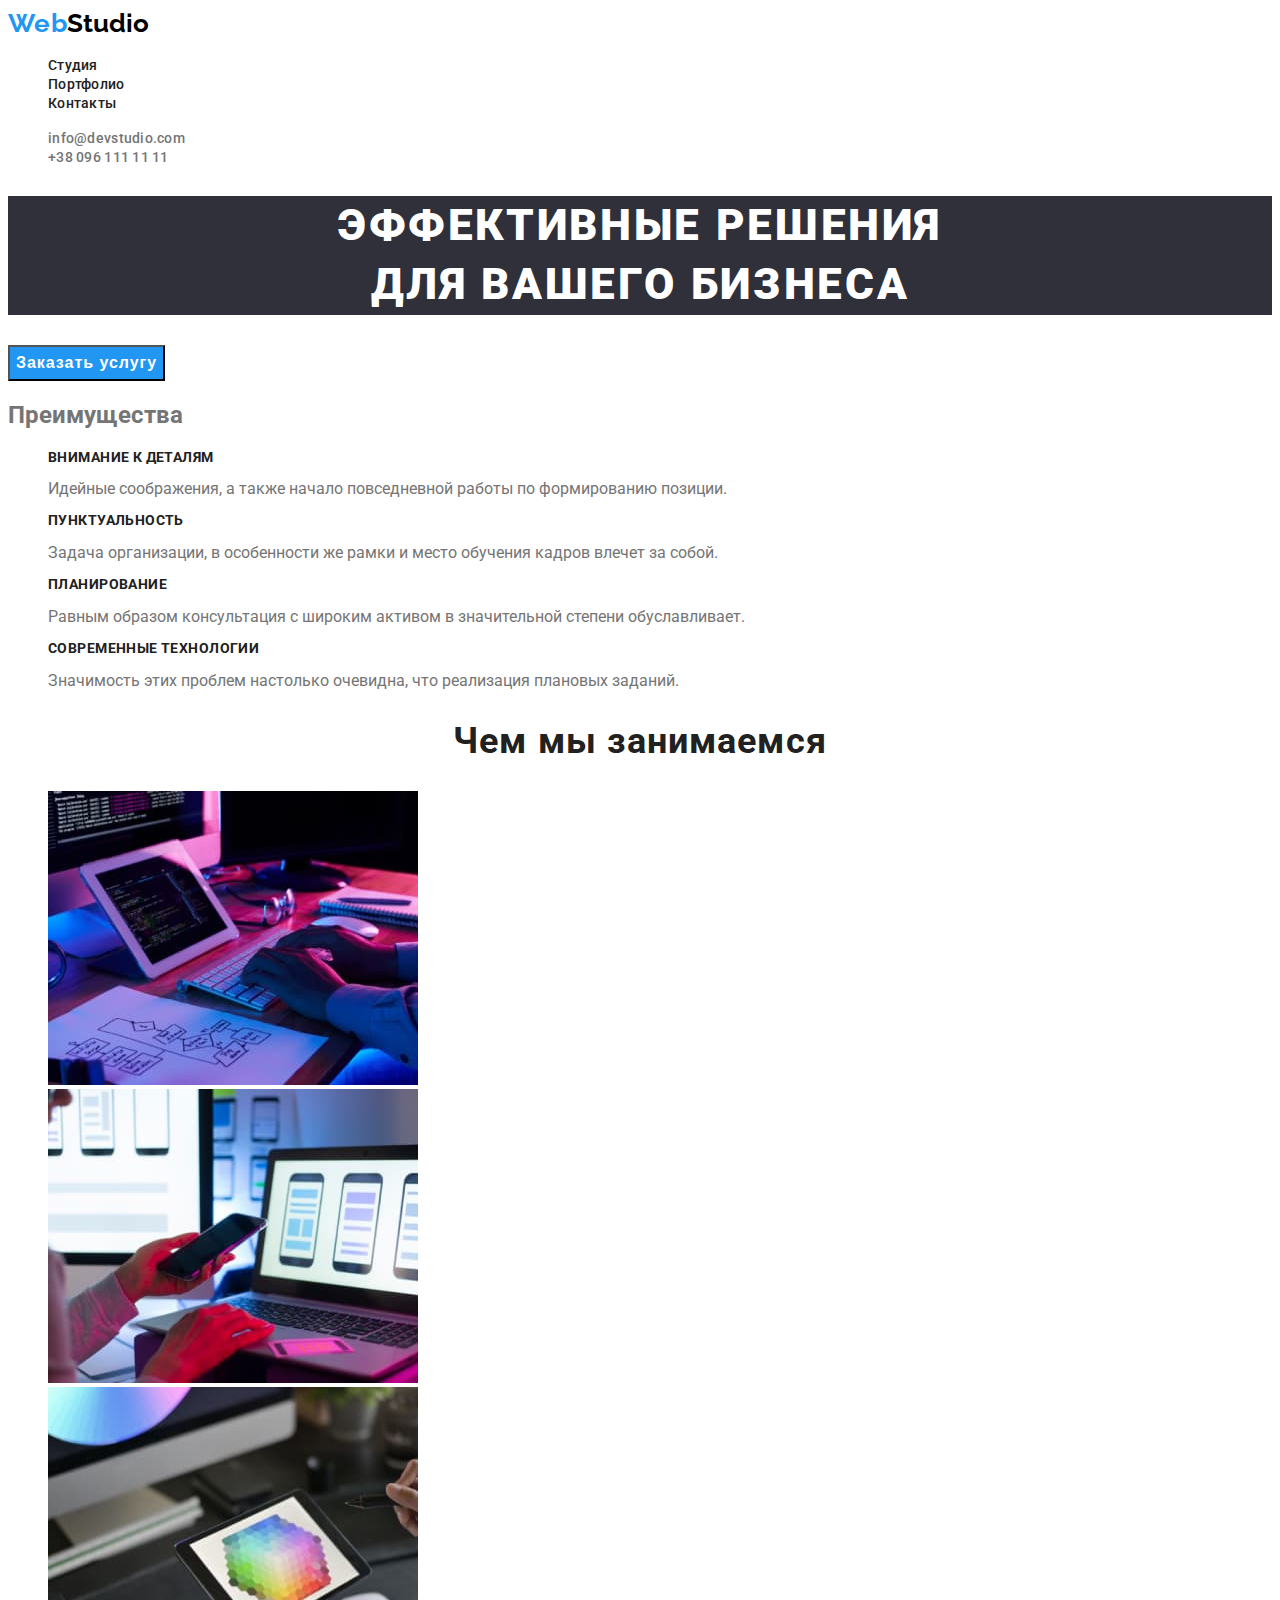
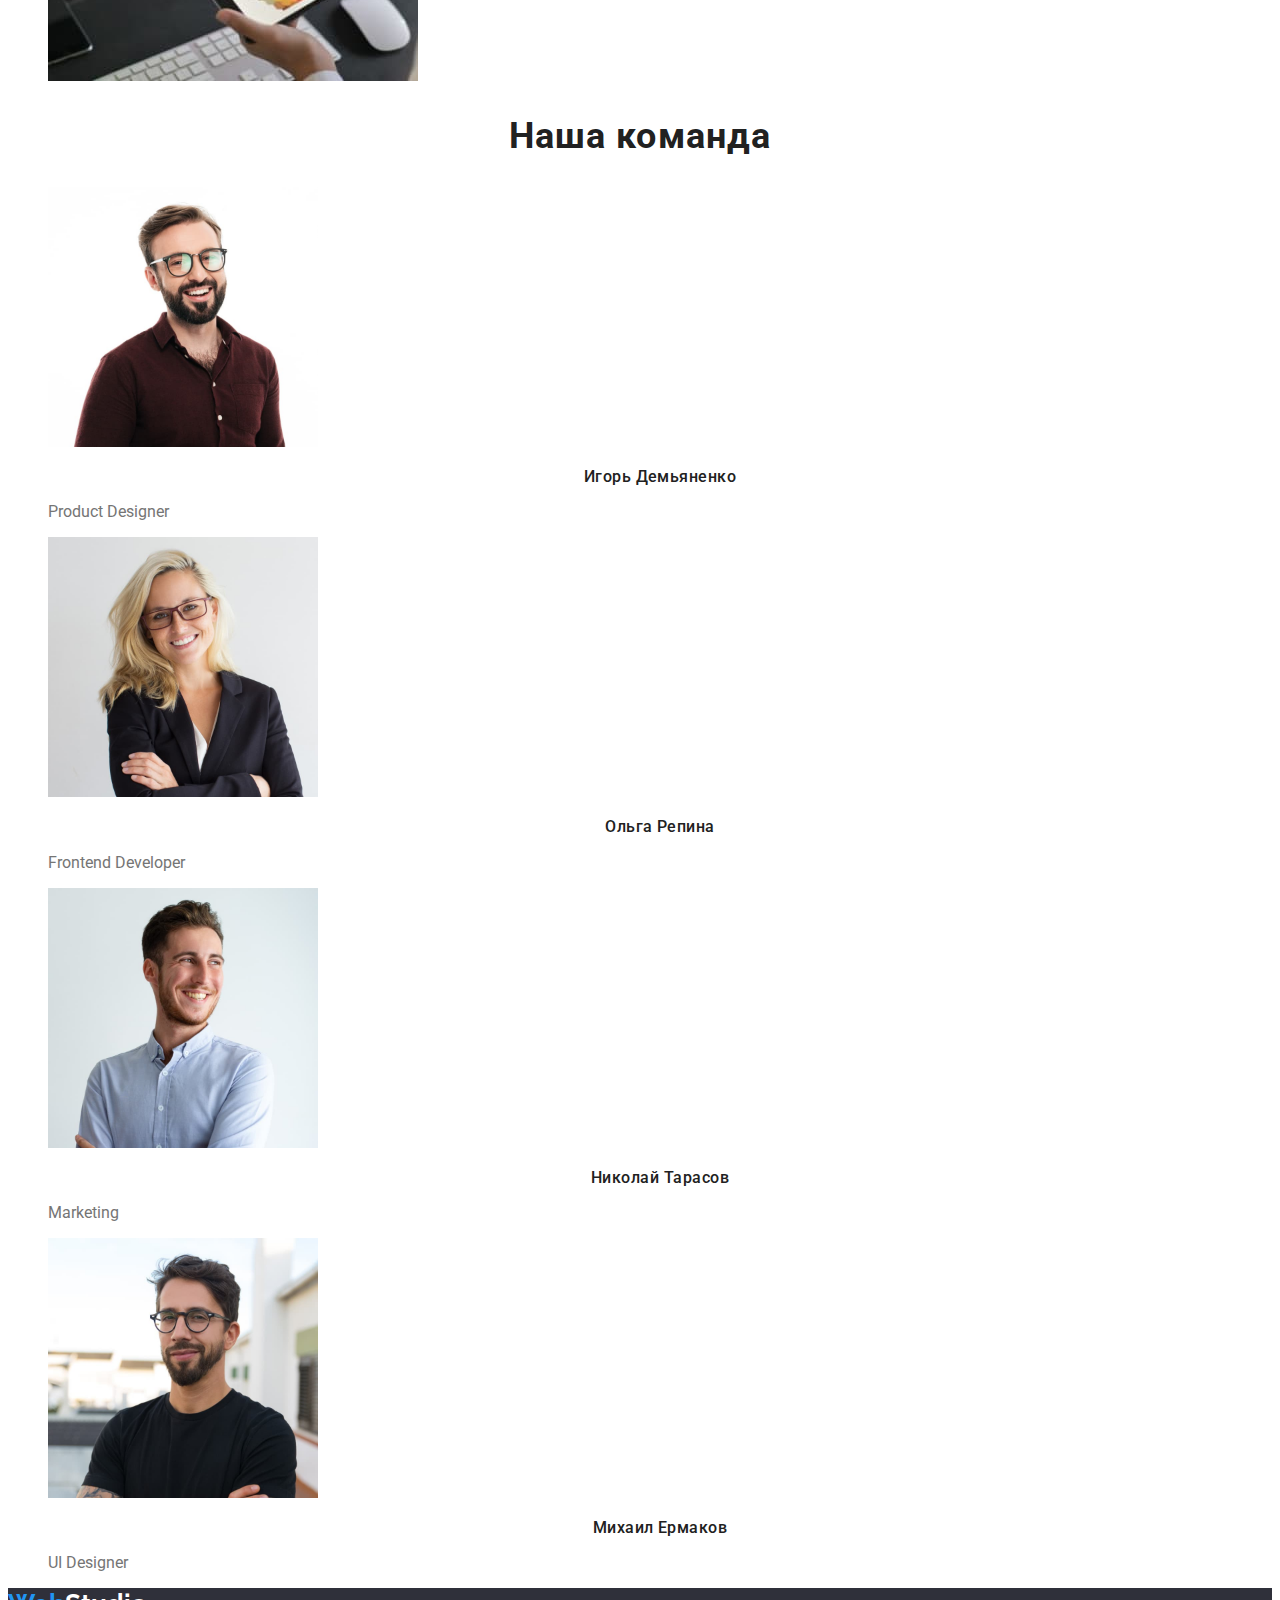
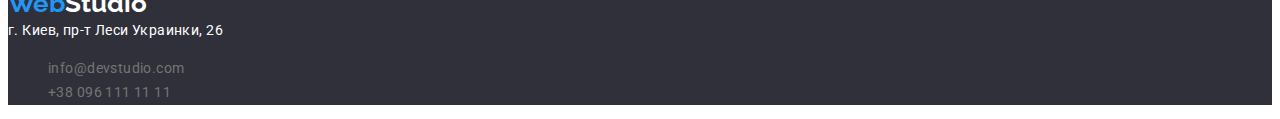
<file: index.html>
<!DOCTYPE html>
<html lang="en">
  <head>
    <meta charset="UTF-8" />
    <meta name="viewport" content="width=device-width, initial-scale=1.0" />
    <link rel="preconnect" href="https://fonts.gstatic.com" />
    <link
      href="https://fonts.googleapis.com/css2?family=Raleway:wght@700&family=Roboto:wght@400;500;700;900&display=swap"
      rel="stylesheet"
    />
    <link rel="stylesheet" href="./css/common.css" />
    <link rel="stylesheet" href="./css/style.css" />
    <title>HomeWork_2</title>
  </head>
  <body>
    <header>
      <nav class="nav">
        <a class="nav logo" href="http://127.0.0.1:5500/index.html">
          <span>Web</span>Studio</a
        >
        <ul class="list">
          <li>
            <a class="nav link" href="http://127.0.0.1:5500/index.html"
              >Студия</a
            >
          </li>
          <li>
            <a class="nav link" href="http://127.0.0.1:5500/portfolio.html"
              >Портфолио</a
            >
          </li>
          <li>
            <a class="nav link" href="http://127.0.0.1:5500/index.html"
              >Контакты</a
            >
          </li>
        </ul>
      </nav>
      <ul class="list">
        <li>
          <a class="contact" href="mailto:info@devstudio.com"
            >info@devstudio.com</a
          >
        </li>
        <li>
          <a class="contact" href="tel:+380961111111">+38 096 111 11 11</a>
        </li>
      </ul>
    </header>
    <main>
      <section>
        <h1 class="main h1">
          ЭФФЕКТИВНЫЕ РЕШЕНИЯ <br />
          ДЛЯ ВАШЕГО БИЗНЕСА
        </h1>
        <button class="main button">Заказать услугу</button>
      </section>
      <section>
        <h2 class="main h2">Преимущества</h2>
        <ul class="list">
          <li>
            <h3 class="main h3">Внимание к деталям</h3>
            <span>
              Идейные соображения, а также начало повседневной работы по
              формированию позиции.
            </span>
          </li>
          <li>
            <h3 class="main h3">Пунктуальность</h3>
            <span>
              Задача организации, в особенности же рамки и место обучения кадров
              влечет за собой.
            </span>
          </li>
          <li>
            <h3 class="main h3">Планирование</h3>
            <span>
              Равным образом консультация с широким активом в значительной
              степени обуславливает.
            </span>
          </li>
          <li>
            <h3 class="main h3">Современные технологии</h3>
            <span>
              Значимость этих проблем настолько очевидна, что реализация
              плановых заданий.
            </span>
          </li>
        </ul>
      </section>
      <section>
        <h2 class="examples h2">Чем мы занимаемся</h2>
        <ul class="list">
          <li>
            <img
              src="./images/img_1.jpg"
              alt="Руки печатают на клавиатуре планшета"
              width="370"
              height="294"
            />
          </li>
          <li>
            <img
              src="./images/img_2.jpg"
              alt="Девушка с телефоном перед ноутбуком"
              width="370"
              height="294"
            />
          </li>
          <li>
            <img
              src="./images/img_3.jpg"
              alt="Планшет с открытой палитрой цветов"
              width="370"
              height="294"
            />
          </li>
        </ul>
      </section>
      <section>
        <h2 class="our-team h2">Наша команда</h2>
        <ul class="list">
          <li>
            <img
              src="./images/teammate_1.jpg"
              alt="Игорь Демьяненко"
              width="270"
              height="260"
            />
            <h3 class="name">Игорь Демьяненко</h3>
            <p class="about">Product Designer</p>
          </li>
          <li>
            <img
              src="./images/teammate_2.jpg"
              alt="Ольга Репина"
              width="270"
              height="260"
            />
            <h3 class="name">Ольга Репина</h3>
            <p class="about">Frontend Developer</p>
          </li>
          <li>
            <img
              src="./images/teammate_3.jpg"
              alt="Николай Тарасов"
              width="270"
              height="260"
            />
            <h3 class="name">Николай Тарасов</h3>
            <p class="about">Marketing</p>
          </li>
          <li>
            <img
              src="./images/teammate_4.jpg"
              alt="Михаил Ермаков"
              width="270"
              height="260"
            />
            <h3 class="name">Михаил Ермаков</h3>
            <p class="about">UI Designer</p>
          </li>
        </ul>
      </section>
    </main>
    <footer class="footer">
      <a class="logo" href="http://127.0.0.1:5500/index.html"
        ><span>Web</span>Studio</a
      >
      <address class="adress">
        г. Киев, пр-т Леси Украинки, 26
        <ul class="list">
          <li>
            <a class="contact" href="mailto:info@devstudio.com"
              >info@devstudio.com</a
            >
          </li>
          <li>
            <a class="contact" href="tel:+380961111111">+38 096 111 11 11</a>
          </li>
        </ul>
      </address>
    </footer>
  </body>
</html>
</file>
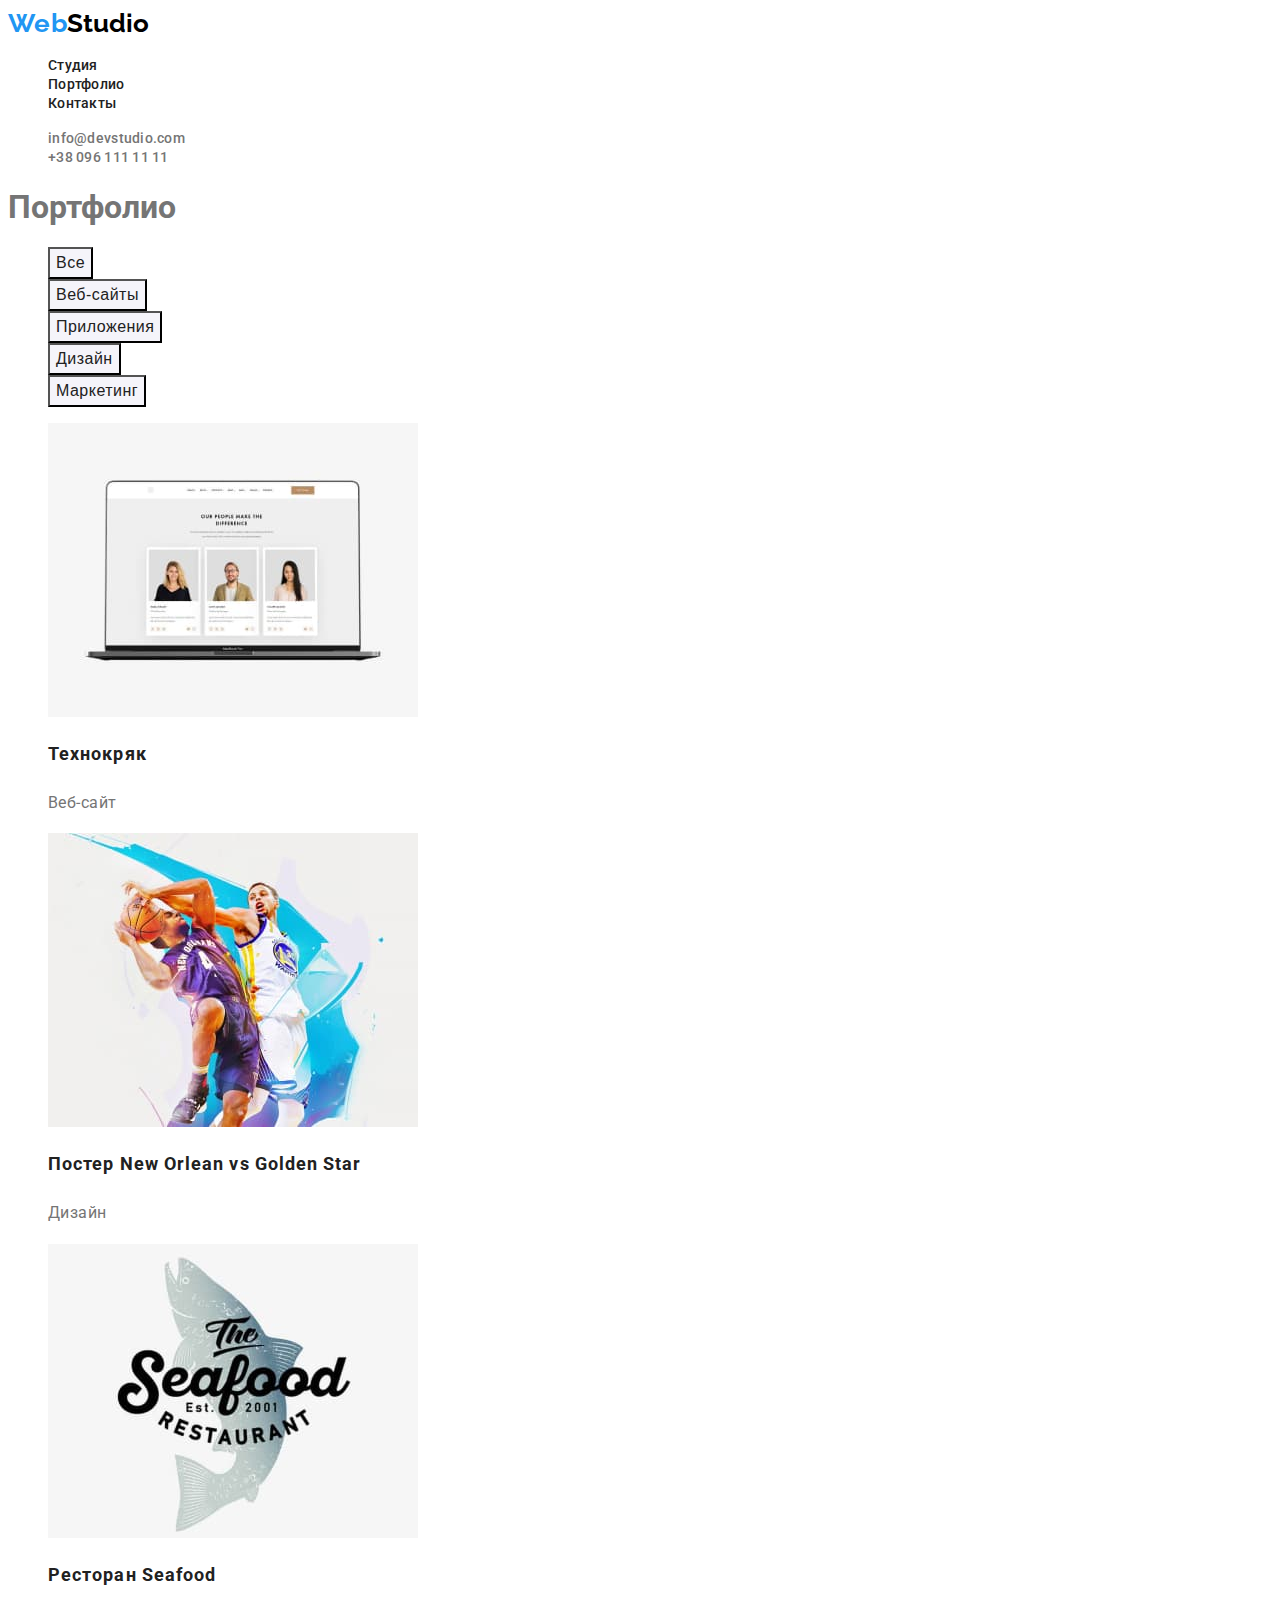
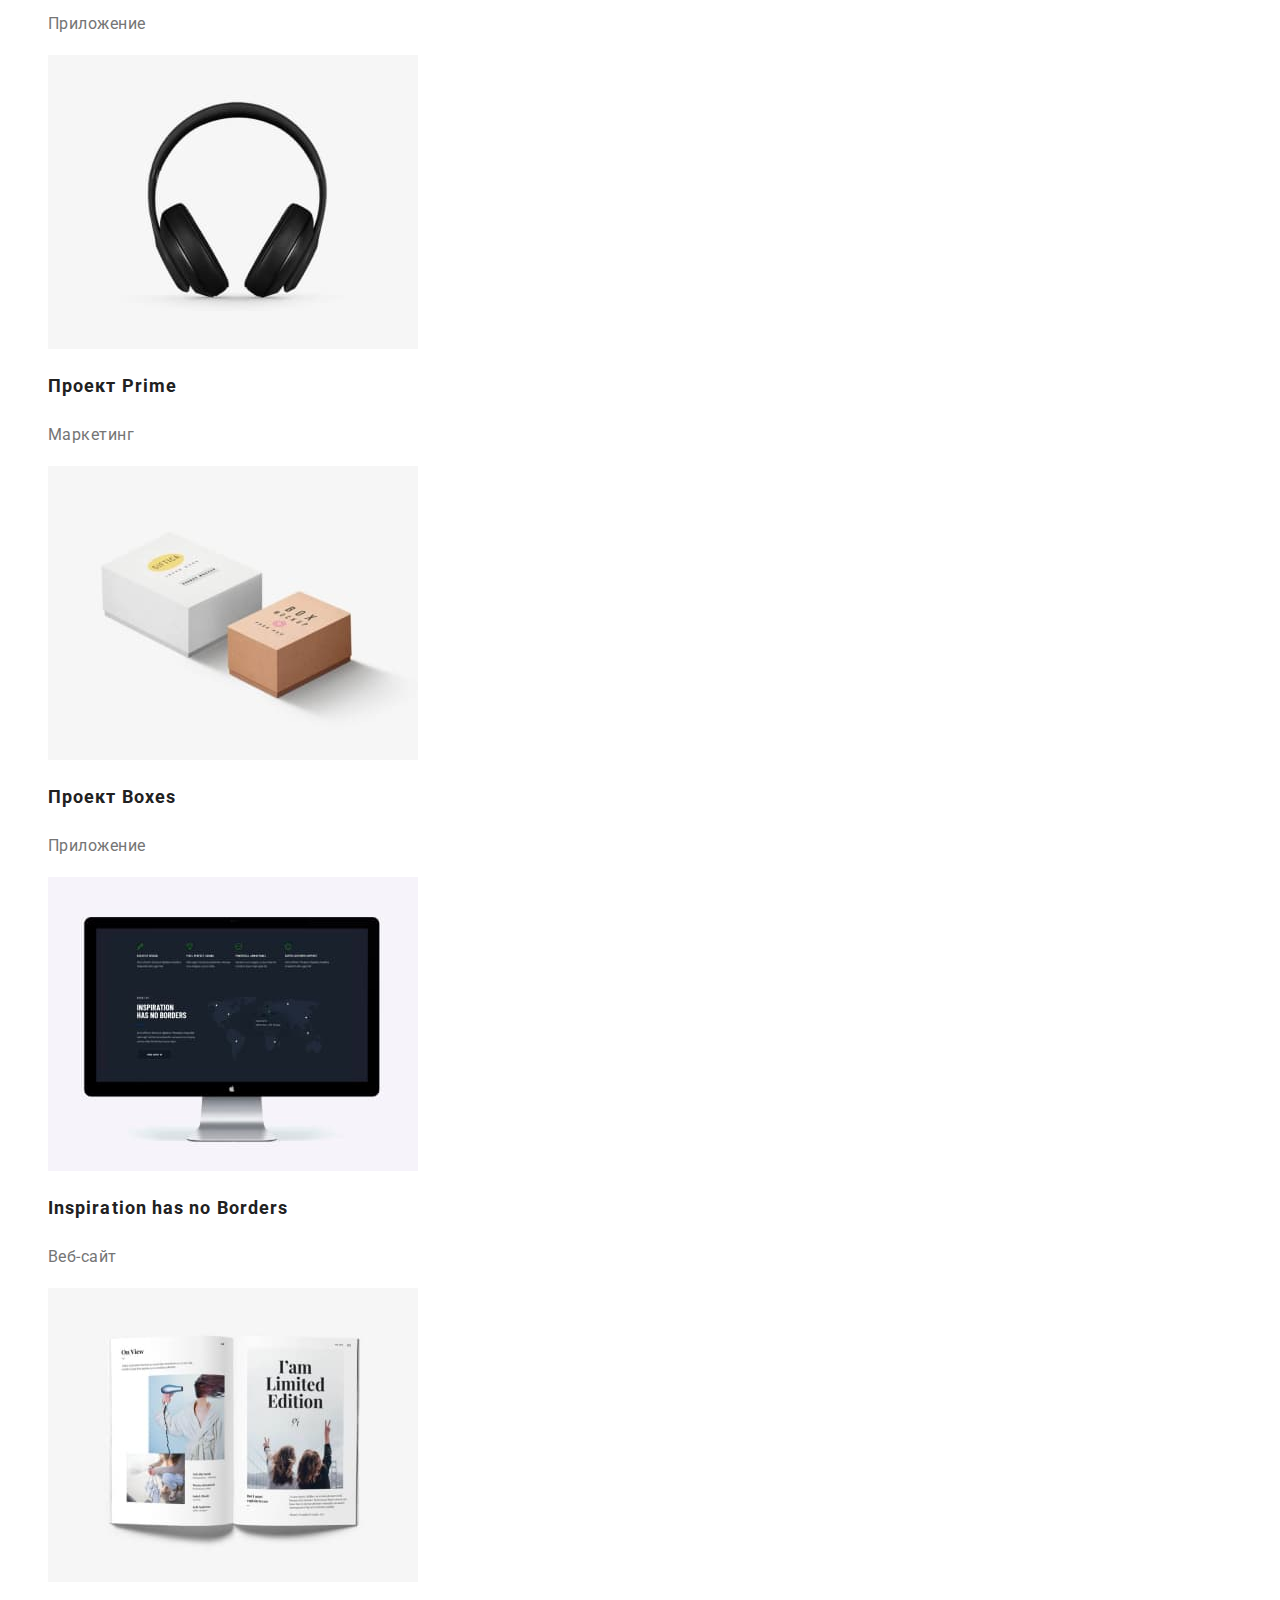
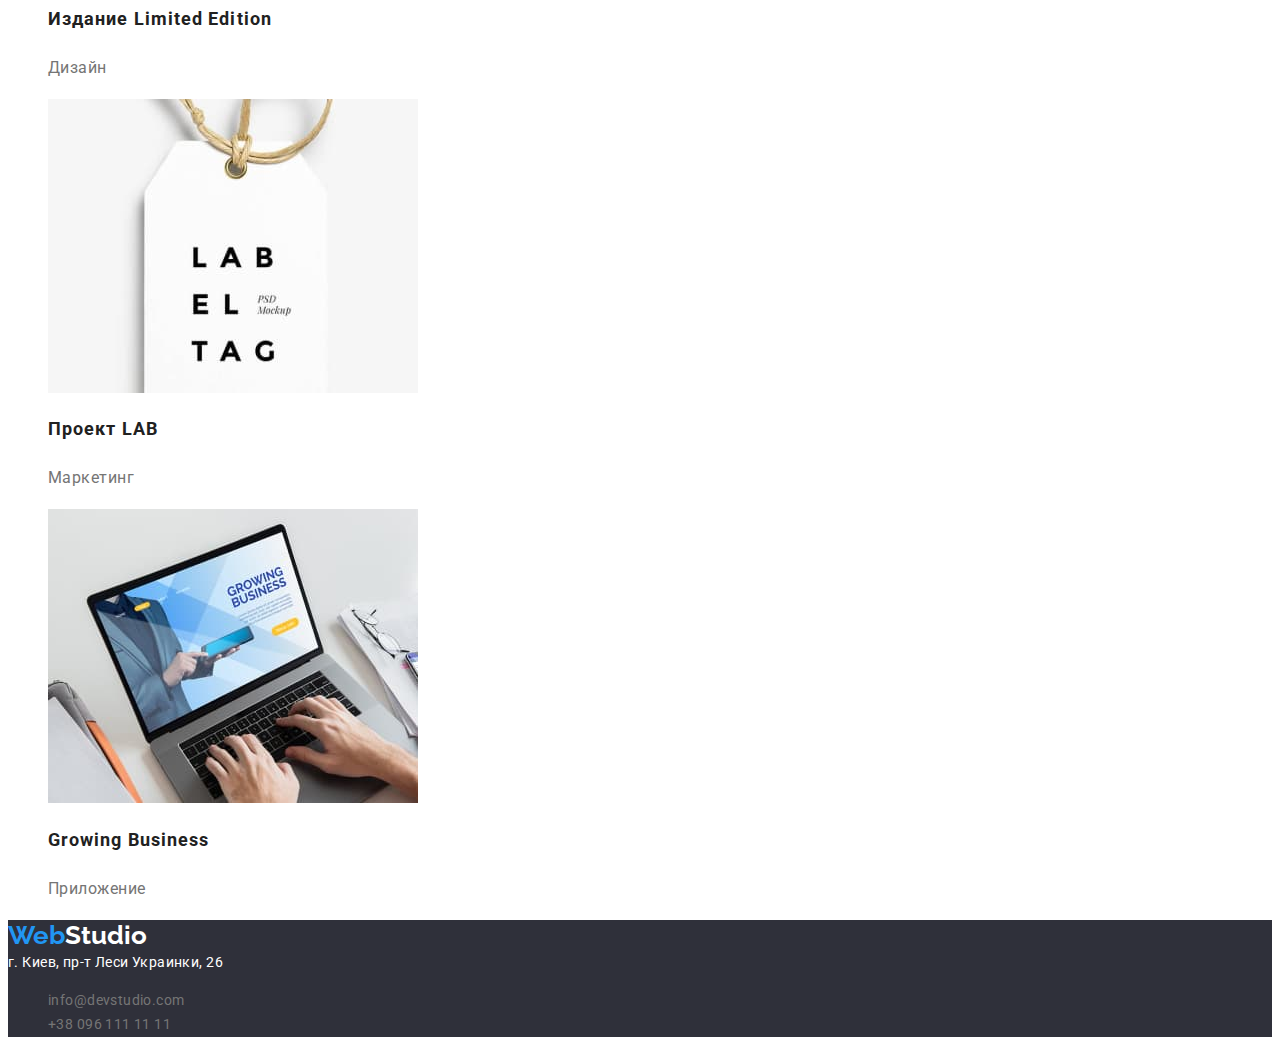
<file: portfolio.html>
<!DOCTYPE html>
<html lang="en">
  <head>
    <meta charset="UTF-8" />
    <meta name="viewport" content="width=device-width, initial-scale=1.0" />
    <link rel="preconnect" href="https://fonts.gstatic.com" />
    <link
      href="https://fonts.googleapis.com/css2?family=Raleway:wght@700&family=Roboto:wght@400;500;700;900&display=swap"
      rel="stylesheet"
    />
    <link rel="stylesheet" href="./css/common.css" />
    <link rel="stylesheet" href="./css/portfolio.css" />
    <title>HomeWork_2</title>
  </head>
  <body>
    <header>
      <nav class="nav">
        <a class="nav logo" href="http://127.0.0.1:5500/index.html">
          <span>Web</span>Studio</a
        >
        <ul class="list">
          <li>
            <a class="nav link" href="http://127.0.0.1:5500/index.html"
              >Студия</a
            >
          </li>
          <li>
            <a class="nav link" href="http://127.0.0.1:5500/portfolio.html"
              >Портфолио</a
            >
          </li>
          <li>
            <a class="nav link" href="http://127.0.0.1:5500/index.html"
              >Контакты</a
            >
          </li>
        </ul>
      </nav>
      <ul class="list">
        <li>
          <a class="contact" href="mailto:info@devstudio.com"
            >info@devstudio.com</a
          >
        </li>
        <li>
          <a class="contact" href="tel:+380961111111">+38 096 111 11 11</a>
        </li>
      </ul>
    </header>
    <main>
      <section>
        <h1>Портфолио</h1>
        <ul class="list">
          <li>
            <button class="main button">Все</button>
          </li>
          <li><button class="main button">Веб-сайты</button></li>
          <li><button class="main button">Приложения</button></li>
          <li><button class="main button">Дизайн</button></li>
          <li><button class="main button">Маркетинг</button></li>
        </ul>
        <ul class="list">
          <li>
            <img
              src="./images/portfolio/portfolio_1.jpg"
              alt="Технокряк"
              width="370"
              height="294"
            />
            <h2 class="main h2">Технокряк</h2>
            <p class="about">Веб-сайт</p>
          </li>
          <li>
            <img
              src="./images/portfolio/portfolio_2.jpg"
              alt="Постер New Orlean vs Golden Star"
              width="370"
              height="294"
            />
            <h2 class="main h2">Постер New Orlean vs Golden Star</h2>
            <p class="about">Дизайн</p>
          </li>
          <li>
            <img
              src="./images/portfolio/portfolio_3.jpg"
              alt="Ресторан Seafood"
              width="370"
              height="294"
            />
            <h2 class="main h2">Ресторан Seafood</h2>
            <p class="about">Приложение</p>
          </li>
          <li>
            <img
              src="./images/portfolio/portfolio_4.jpg"
              alt="Проект Prime"
              width="370"
              height="294"
            />
            <h2 class="main h2">Проект Prime</h2>
            <p class="about">Маркетинг</p>
          </li>
          <li>
            <img
              src="./images/portfolio/portfolio_5.jpg"
              alt="Проект Boxes"
              width="370"
              height="294"
            />
            <h2 class="main h2">Проект Boxes</h2>
            <p class="about">Приложение</p>
          </li>
          <li>
            <img
              src="./images/portfolio/portfolio_6.jpg"
              alt="Inspiration has no Borders"
              width="370"
              height="294"
            />
            <h2 class="main h2">Inspiration has no Borders</h2>
            <p class="about">Веб-сайт</p>
          </li>
          <li>
            <img
              src="./images/portfolio/portfolio_7.jpg"
              alt="Издание Limited Edition"
              width="370"
              height="294"
            />
            <h2 class="main h2">Издание Limited Edition</h2>
            <p class="about">Дизайн</p>
          </li>
          <li>
            <img
              src="./images/portfolio/portfolio_8.jpg"
              alt="Проект LAB"
              width="370"
              height="294"
            />
            <h2 class="main h2">Проект LAB</h2>
            <p class="about">Маркетинг</p>
          </li>
          <li>
            <img
              src="./images/portfolio/portfolio_9.jpg"
              alt="Growing Business"
              width="370"
              height="294"
            />
            <h2 class="main h2">Growing Business</h2>
            <p class="about">Приложение</p>
          </li>
        </ul>
      </section>
    </main>
    <footer class="footer">
      <a class="logo" href="http://127.0.0.1:5500/index.html"
        ><span>Web</span>Studio</a
      >
      <address class="adress">
        г. Киев, пр-т Леси Украинки, 26
        <ul class="list">
          <li>
            <a class="contact" href="mailto:info@devstudio.com"
              >info@devstudio.com</a
            >
          </li>
          <li>
            <a class="contact" href="tel:+380961111111">+38 096 111 11 11</a>
          </li>
        </ul>
      </address>
    </footer>
  </body>
</html>
</file>
<file: css/common.css>
:root {
  --primary-text-color: #757575;
  --secondary-text-color: #212121;
  --blue-color: #2196f3;
  --black-color: #000000;
  --white-color: #ffffff;
  --button-color: #f5f4fa;
}

body {
  font-family: "Roboto", sans-serif;
  color: var(--primary-text-color);
}

/* Логотип */
.nav.logo > span {
  font-family: "Raleway", sans-serif;
  font-weight: bold;
  font-size: 26px;
  line-height: 1.2;

  letter-spacing: 0.03em;
  color: var(--blue-color);
}

.nav.logo {
  text-decoration: none;
  font-family: "Raleway", sans-serif;
  font-weight: bold;
  font-size: 26px;
  line-height: 1.2;
  color: var(--black-color);
}
/* Строка навигации по сайту */
.nav {
  color: var(--secondary-text-color);
}

.nav.link {
  text-decoration: none;
  font-weight: 500;
  font-size: 14px;
  line-height: 16px;
  letter-spacing: 0.02em;
  color: var(--secondary-text-color);
}

.nav.link:hover,
.nav.link:focus {
  color: var(--blue-color);
}

.list {
  list-style: none;
}
/* Телефон и эмэйл */
.contact {
  text-decoration: none;
  font-weight: 500;
  font-size: 14px;
  line-height: 16px;
  letter-spacing: 0.02em;
  color: var(--primary-text-color);
}

.contact:hover,
.contact:focus {
  color: var(--blue-color);
}

/* Footer */
.footer {
  background-color: #2f303a;
}
.footer .logo {
  text-decoration: none;
  font-family: "Raleway", sans-serif;
  font-weight: bold;
  font-size: 26px;
  line-height: 1.2;
  color: var(--white-color);
}
.footer .logo > span {
  font-family: "Raleway", sans-serif;
  font-weight: bold;
  font-size: 26px;
  line-height: 1.2;
  color: var(--blue-color);
}
.footer .adress {
  font-style: normal;
  font-weight: normal;
  font-size: 14px;
  line-height: 1.71;

  letter-spacing: 0.03em;
  color: var(--white-color);
}
.footer .contact {
  font-style: normal;
  font-weight: normal;
  font-size: 14px;
  line-height: 1.71;

  letter-spacing: 0.03em;
}
</file>
<file: css/style.css>
/* Cекция ГЕРОЙ */
.main.h1 {
  color: var(--white-color);
  font-weight: 900;
  font-size: 44px;
  line-height: 1.36;

  text-align: center;
  letter-spacing: 0.06em;
  text-transform: uppercase;

  background-color: #2f303a;
}

.main.button {
  font-weight: bold;
  font-size: 16px;
  line-height: 1.87;

  display: flex;
  align-items: center;
  text-align: center;
  letter-spacing: 0.06em;
  color: var(--white-color);
  background-color: var(--blue-color);
}

/* Секция наши преимущества */
/* .main.h2 {
  /* Здесь когда то скроется заголовок */

.main.h3 {
  font-weight: bold;
  font-size: 14px;
  line-height: 1.2;
  letter-spacing: 0.03em;
  text-transform: uppercase;
  color: var(--secondary-text-color);
}

.main.h3 > span {
  font-style: normal;
  font-weight: normal;
  font-size: 14px;
  line-height: 1.71;

  letter-spacing: 0.03em;
}

/* Секция чем мы занимаемся */
.examples.h2 {
  font-weight: bold;
  font-size: 36px;
  line-height: 42px;
  text-align: center;
  letter-spacing: 0.03em;
  color: var(--secondary-text-color);
}
/* Секция наша команда */
.our-team.h2 {
  font-weight: bold;
  font-size: 36px;
  line-height: 42px;
  text-align: center;
  letter-spacing: 0.03em;
  color: var(--secondary-text-color);
}
.name {
  font-weight: 500;
  font-size: 16px;
  line-height: 1.2;

  text-align: center;
  letter-spacing: 0.03em;
  color: var(--secondary-text-color);
}
.name .about {
  font-weight: normal;
  font-size: 16px;
  line-height: 1.2;

  text-align: center;
  letter-spacing: 0.03em;
}
</file>
<file: css/portfolio.css>
/* Cекция main */
.main.button {
  font-style: normal;
  font-weight: 500;
  font-size: 16px;
  line-height: 1.62;

  text-align: center;
  letter-spacing: 0.03em;
  color: var(--secondary-text-color);
  background-color: var(--button-color);
}
.main.button:hover,
.main.button:focus {
  color: var(--white-color);
  background-color: var(--blue-color);
  cursor: pointer;
}
.main.h2 {
  font-style: normal;
  font-weight: bold;
  font-size: 18px;
  line-height: 2;

  letter-spacing: 0.06em;
  color: var(--secondary-text-color);
}
.about {
  font-style: normal;
  font-weight: normal;
  font-size: 16px;
  line-height: 1.87;

  letter-spacing: 0.03em;
}
</file>
